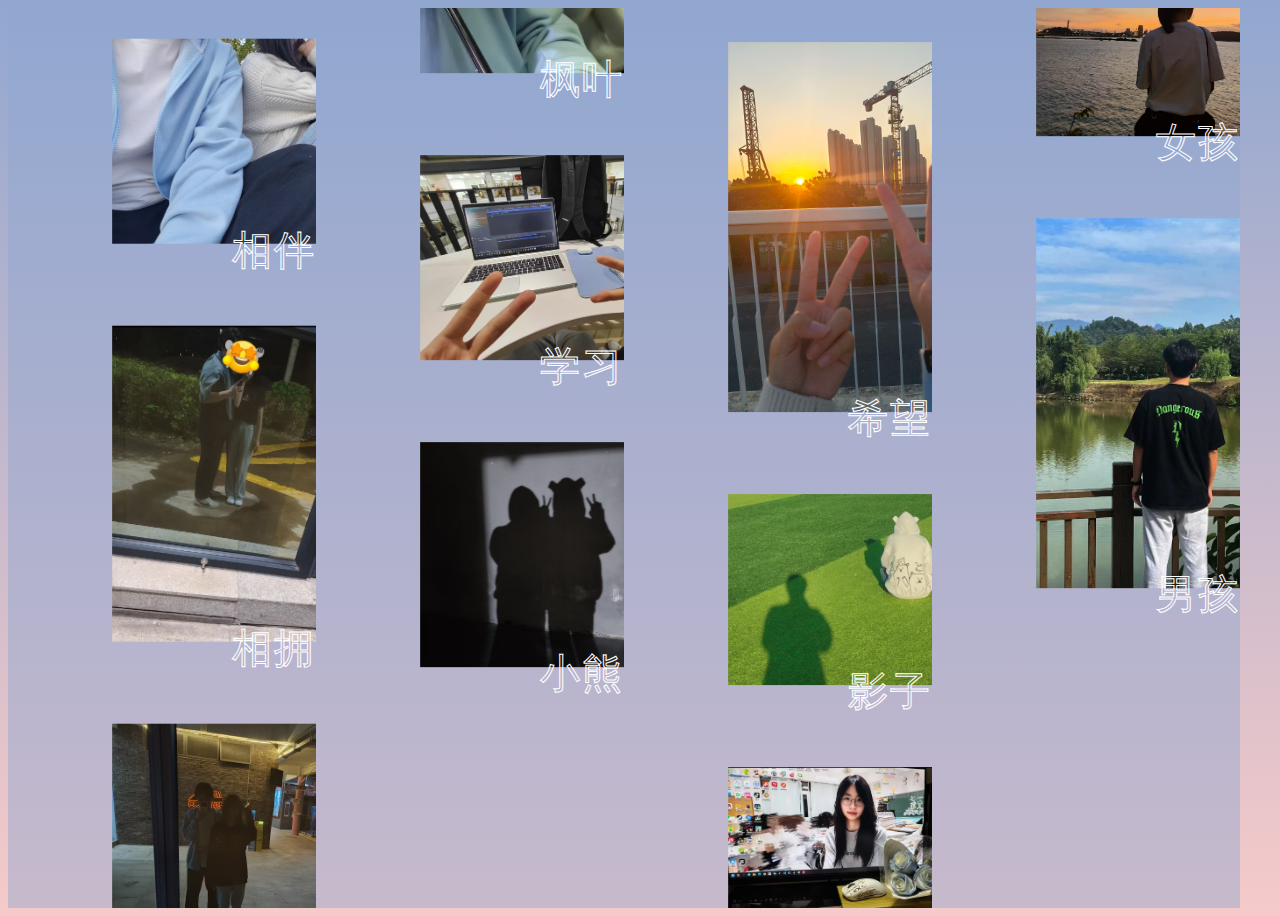
<file: lovemark/index.html>
<!DOCTYPE html>
<html lang="en" >
<head>
<meta charset="UTF-8">
<title>恋爱相册</title>

<link href="https://fonts.googleapis.com/css?family=Fira+Sans:800&display=swap" rel="stylesheet">

<link rel="stylesheet" href="css/style.css">
    <link rel="icon" href="img/icon.png" type="image/png"/>

	<style>
		audio#myAudio {
		    position: fixed;
		    right: 30px;
		    bottom: 5px;
			display: none; /* 隐藏 audio 元素 */
		}
	</style>
</head>
<body>

<div class="gallery">
  <div class="gallery__strip__wrapper">
    <div class="gallery__strip one">
      <div class="photo">
        <div class="photo__image"><img src="img/1.jpg"/></div>
        <div class="photo__name">相伴</div>
      </div>
      <div class="photo">
        <div class="photo__image"><img src="img/2.jpg"/></div>
        <div class="photo__name">相拥</div>
      </div>
      <div class="photo">
        <div class="photo__image"><img src="img/3.jpg"/></div>
        <div class="photo__name">love</div>
      </div>
      <div class="photo">
        <div class="photo__image"><img src="img/4.jpg"/></div>
        <div class="photo__name">娱乐</div>
      </div>
    </div>
  </div>
  <div class="gallery__strip__wrapper">
    <div class="gallery__strip two">
      <div class="photo">
        <div class="photo__image"><img src="img/5.jpg"/></div>
        <div class="photo__name">依靠</div>
      </div>
      <div class="photo">
        <div class="photo__image"><img src="img/6.jpg"/></div>
        <div class="photo__name">枫叶</div>
      </div>
      <div class="photo">
        <div class="photo__image"><img src="img/320f1009b5e863ee9726325a26101d9.jpg"/></div>
        <div class="photo__name">学习</div>
      </div>
      <div class="photo">
        <div class="photo__image"><img src="img/392a52832ff1b52774b9801e8a09dc7.jpg"/></div>
        <div class="photo__name">小熊</div>
      </div>
    </div>
  </div>
  <div class="gallery__strip__wrapper">
    <div class="gallery__strip three">
      <div class="photo">
        <div class="photo__image"><img src="img/love.jpg"/></div>
        <div class="photo__name">希望</div>
      </div>
      <div class="photo">
        <div class="photo__image"><img src="img/46529868129e8c0599c423cef768bab.jpg"/></div>
        <div class="photo__name">影子</div>
      </div>
      <div class="photo">
        <div class="photo__image"><img src="img/a85a192fe16781e6bf2535f4a28f964.jpg"/></div>
        <div class="photo__name">相恋</div>
      </div>
      <div class="photo">
        <div class="photo__image"><img src="img/b56c328952a8fdaf8118dfb898cc6e1.jpg"/></div>
        <div class="photo__name">旅行</div>
      </div>
	  <div class="photo">
	    <div class="photo__image"><img src="img/c422f83c9d16055c91100d61ea51e8b.jpg"/></div>
	    <div class="photo__name">电影</div>
	  </div>
    </div>
  </div>
  <div class="gallery__strip__wrapper">
    <div class="gallery__strip four">
      <div class="photo">
        <div class="photo__image"><img src="img/c195a2d4402faf95aab85eff3a74327.jpg"/></div>
        <div class="photo__name">夜晚</div>
      </div>
      <div class="photo">
        <div class="photo__image"><img src="img/d26598a415c61c0d5750c943372fc9d.jpg"/></div>
        <div class="photo__name">相爱</div>
      </div>
      <div class="photo">
        <div class="photo__image"><img src="img/c228050787a773f2e34dc608bcba873.jpg"/></div>
        <div class="photo__name">女孩</div>
      </div>
      <div class="photo">
        <div class="photo__image"><img src="img/boy.jpg"/></div>
        <div class="photo__name">男孩</div>
      </div>
    </div>
  </div>
</div>
	  <audio id="myAudio" controls>
		  <source src="./css/和你 - 余佳运.mp3" type="audio/mpeg">
	  </audio>
		  
	  <script>
		  window.addEventListener('load', function () {
			  const audio = document.getElementById('myAudio');
			  // 延迟2000毫秒（2秒）后播放音频
				  audio.play();
		  });
	  </script>

</body>
</html>
</file>
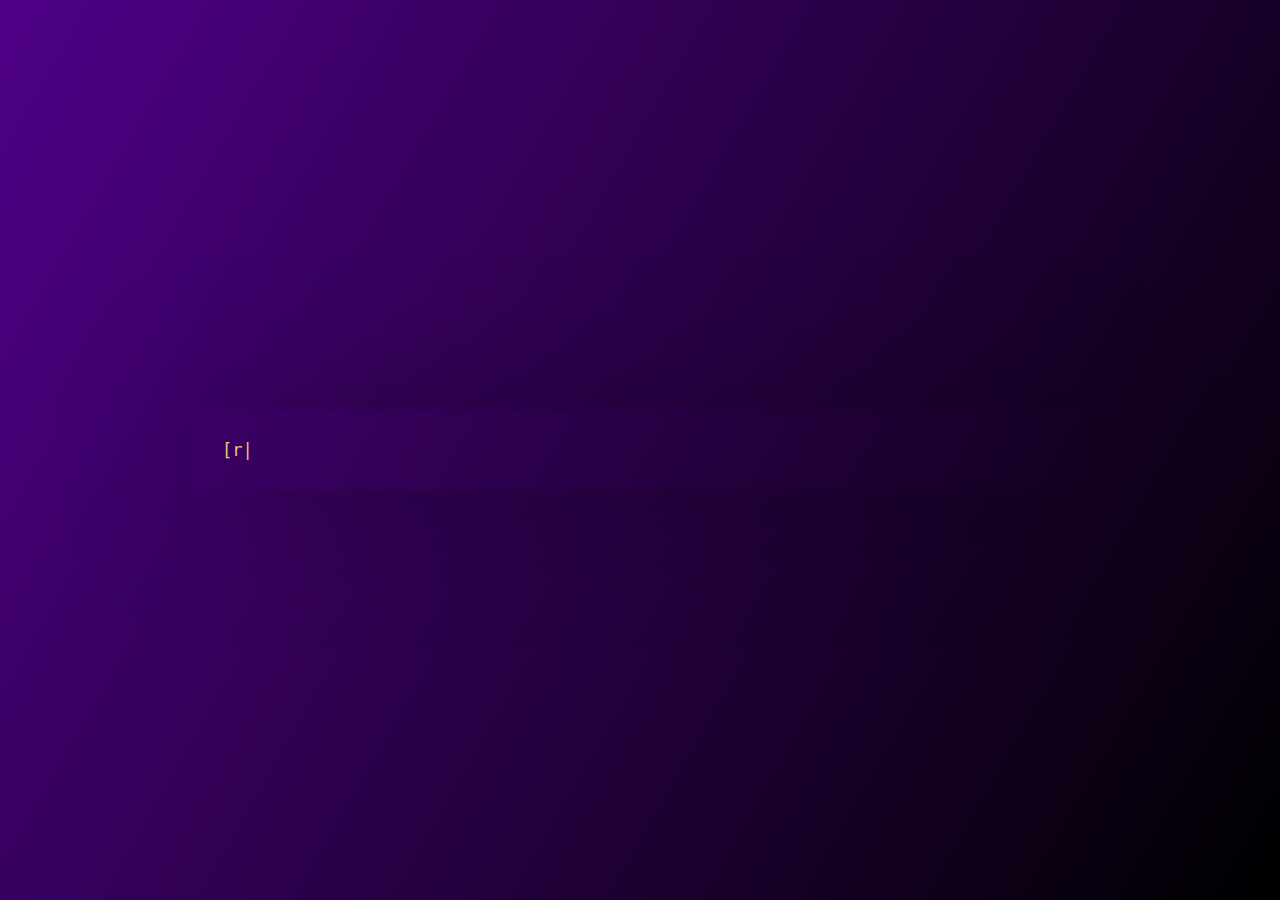
<file: synopsis/wa/index.html>
<!doctype html>
<html>

<head>
    <meta http-equiv="refresh" content="17;url=./secret.html">
    <meta charset="utf-8">
	<link rel="icon" href="../img/icon.png" type="image/png"/>
    <title>我爱杨乔</title>
    

    <style>
        * {
            margin: 0;
            padding: 0;
            border: 0;
            font-size: 100%;
            font: inherit;
            vertical-align: baseline;
            box-sizing: border-box;
            color: inherit;
        }

        body {
            background-image: linear-gradient(120deg, #4f0088 0%, #000000 100%);
            height: 100vh;
        }

        h1 {
            font-size: 45vw;
            text-align: center;
            position: fixed;
            width: 100vw;
            z-index: 1;
            color: #ffffff26;
            text-shadow: 0 0 50px rgba(0, 0, 0, 0.07);
            top: 50%;
            -webkit-transform: translateY(-50%);
            transform: translateY(-50%);
            font-family: "Montserrat", monospace;
        }

        div {
            background: rgba(0, 0, 0, 0);
            width: 70vw;
            position: relative;
            top: 50%;
            -webkit-transform: translateY(-50%);
            transform: translateY(-50%);
            margin: 0 auto;
            padding: 30px 30px 10px;
            box-shadow: 0 0 150px -20px rgba(0, 0, 0, 0.5);
            z-index: 3;
        }

        P {
            font-family: "Share Tech Mono", monospace;
            color: #f5f5f5;
            margin: 0 0 20px;
            font-size: 17px;
            line-height: 1.2;
        }

        span {
            color: #f0c674;
        }

        i {
            color: #8abeb7;
        }

        div a {
            text-decoration: none;
        }

        b {
            color: #81a2be;
        }

        a.avatar {
            position: fixed;
            bottom: 15px;
            right: -100px;
            -webkit-animation: slide 0.5s 4.5s forwards;
            animation: slide 0.5s 4.5s forwards;
            display: block;
            z-index: 4
        }

        a.avatar img {
            border-radius: 100%;
            width: 44px;
            border: 2px solid white;
        }

        @-webkit-keyframes slide {
            from {
                right: -100px;
                -webkit-transform: rotate(360deg);
                transform: rotate(360deg);
                opacity: 0;
            }

            to {
                right: 15px;
                -webkit-transform: rotate(0deg);
                transform: rotate(0deg);
                opacity: 1;
            }
        }

        @keyframes slide {
            from {
                right: -100px;
                -webkit-transform: rotate(360deg);
                transform: rotate(360deg);
                opacity: 0;
            }

            to {
                right: 15px;
                -webkit-transform: rotate(0deg);
                transform: rotate(0deg);
                opacity: 1;
            }
        }
    </style>
</head>

<body>
    <h1></h1>
    <div>
        <p> <span>[root@LZY-5-2-0-YQ ~]# </span>: "<i> cd /关于Ta的记忆/ </i>"</p>
        <p> <span>[root@LZY-5-2-0-YQ ~]#</span>: "<i>加载成功</i>"</p>
        <p> <span>[root@LZY-5-2-0-YQ ~]#</span>: <b>文件备份自动启用中...</span>: <a href="/">备份成功</a></p>
        <p>
            <span>[root@LZY-5-2-0-YQ ~]# </span>:"<i>文件碎片正在加载...</i>"
        </p>
        <p>
            <span>[root@LZY-5-2-0-YQ ~]# </span>:"<i>加载成功 正在打开...</i>"
        </p>
    </div>


    <script>
        var str = document.getElementsByTagName('div')[0].innerHTML.toString();
        var i = 0;
        document.getElementsByTagName('div')[0].innerHTML = "";

        setTimeout(function () {
            var se = setInterval(function () {
                i++;
                document.getElementsByTagName('div')[0].innerHTML = str.slice(0, i) + "|";
                if (i == str.length) {
                    clearInterval(se);
                    document.getElementsByTagName('div')[0].innerHTML = str;
                }
            }, 30);
        }, 0);
    </script>

</body>

</html>
</file>
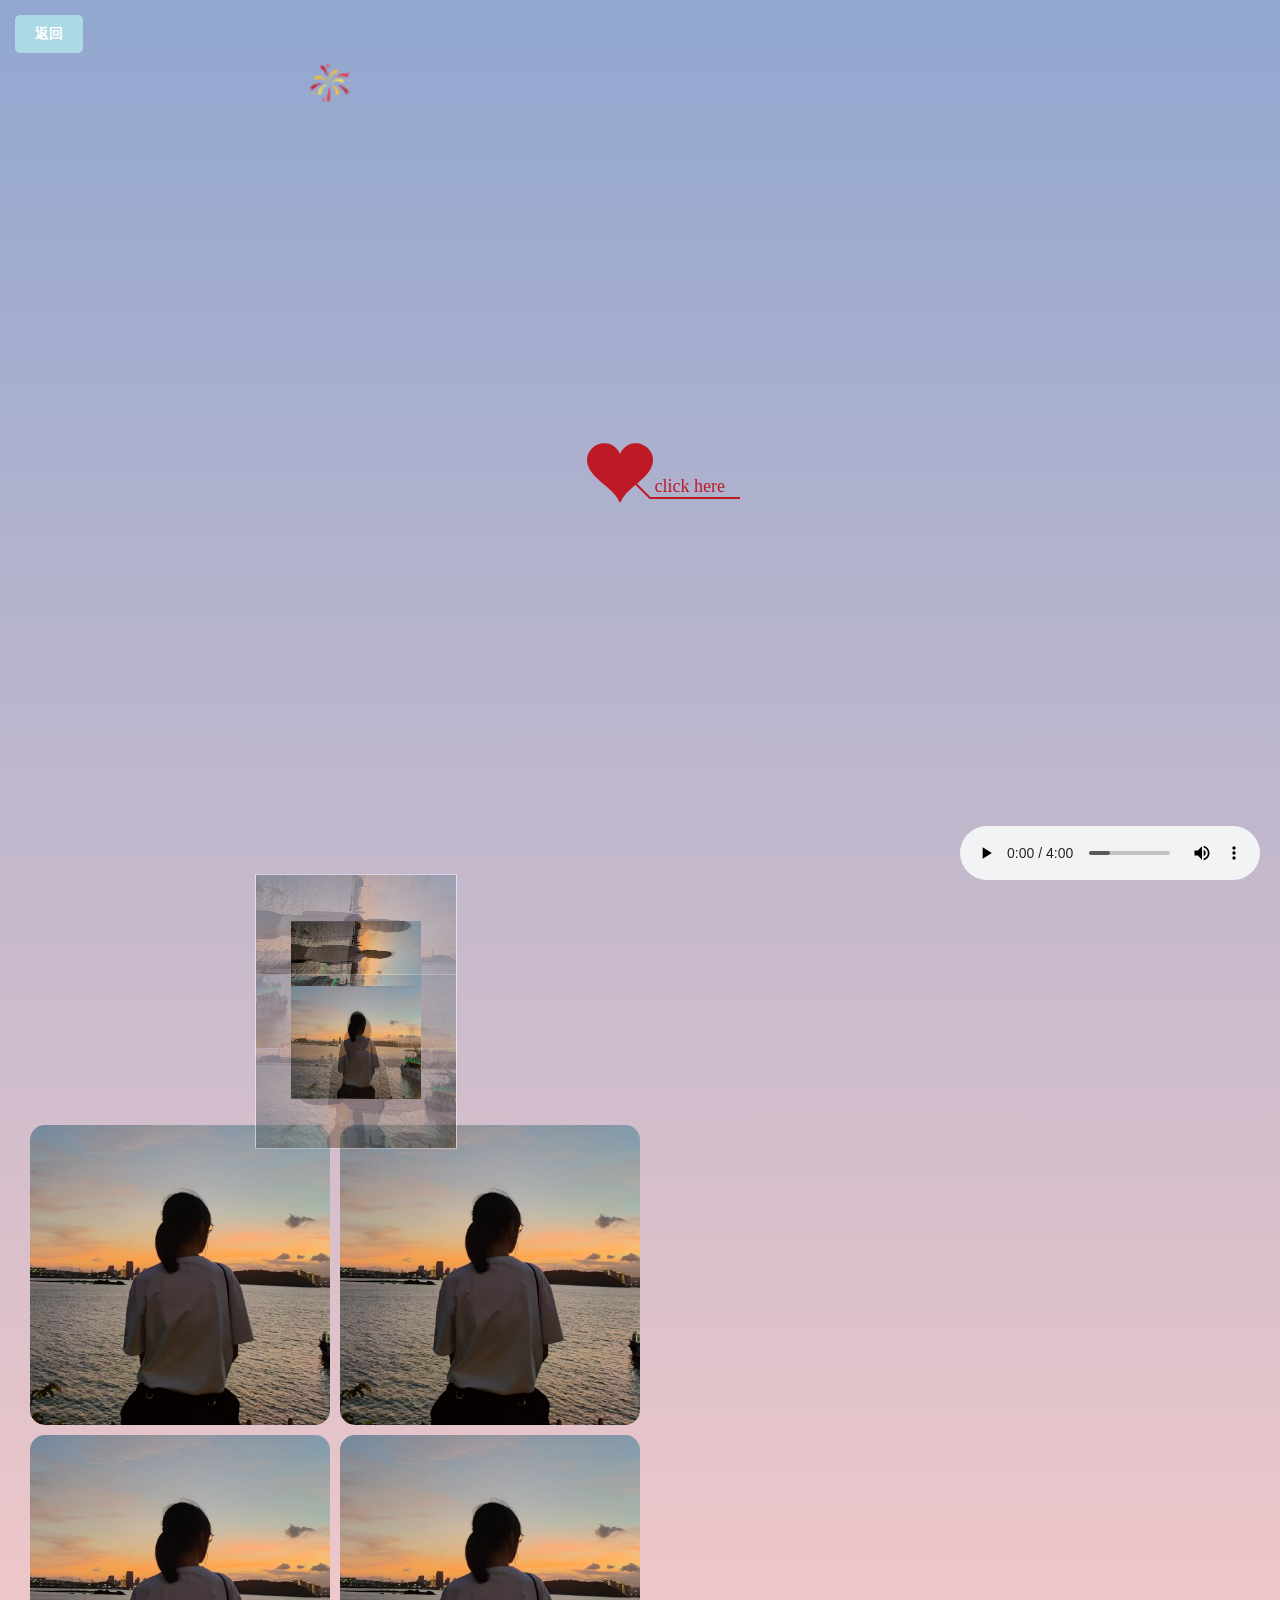
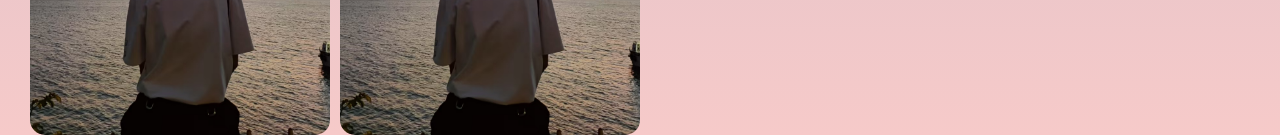
<file: index (2).html>
<!DOCTYPE html>
<html>
<head>
    <meta http-equiv="Content-Type" content="text/html; charset=UTF-8">
    <title>give 乔乔</title>
    <link rel="icon" href="img/icon.png" type="image/png"/>
    <meta name="language" content="zh-CN">
    <link type="text/css" rel="stylesheet" href="./Love_files/default.css">
	<link rel="stylesheet" href="css/program.css">
    <script type="text/javascript" src="./Love_files/jquery.min.js"></script>
    <script type="text/javascript" src="./Love_files/jscex.min.js"></script>
    <script type="text/javascript" src="./Love_files/jscex-parser.js"></script>
    <script type="text/javascript" src="./Love_files/jscex-jit.js"></script>
    <script type="text/javascript" src="./Love_files/jscex-builderbase.min.js"></script>
    <script type="text/javascript" src="./Love_files/jscex-async.min.js"></script>
    <script type="text/javascript" src="./Love_files/jscex-async-powerpack.min.js"></script>
    <script type="text/javascript" src="./Love_files/functions.js" charset="utf-8"></script>
    <script type="text/javascript" src="./Love_files/love.js" charset="utf-8"></script>
	
	

	<style>
		audio#myAudio {
		    position: fixed;
		    right: 20px;
		    bottom: 20px;
		}
		.blue-button {
			display: inline-block;
			background-color: lightblue;
			color: white;
			font-weight: bold;
			padding: 10px 20px;
			text-decoration: none;
			border-radius: 5px;
			margin-top: 15px;
			margin-left: 15px;
		}
		#imageContainer {
		    display: flex;
		    flex-wrap: wrap;
		    width: 800px; /* 假设图片宽度 150px，加上间距后两列合适的总宽度 */
		    gap: 10px; /* 图片之间的间距 */
			margin-left: 30px;
			margin-top: 15px;
		}
		
		#imageContainer img {
		    width: 300px; /* 固定图片宽度 */
		    height: 300px; /* 固定图片高度 */
		    object-fit: cover; /* 保持图片比例并覆盖容器 */
			border-radius: 15px;
		}

		.f{
			width: 60px;
			margin-left: 300px;
			
		}
	</style>
</head>

<body>
    <div id="main">
		<div>
			<a href="index.html" class="blue-button">返回</a>

		</div>
		<a href="forever/index.html">
			<img  class="f"src="img/f.png"/>
		</a>

        <div id="error">亲，您使用的浏览器无法支持即将显示的内容，请换成谷歌(<a
                href="http://www.google.cn/chrome/intl/zh-CN/landing_chrome.html?hl=zh-CN&brand=CHMI">Chrome</a>)或者火狐(<a
                href="http://firefox.com.cn/download/">Firefox</a>)浏览器哟~</div>
        <div id="wrap">
            <div id="text">
                <div id="code">
                    <span class="say">一定要爱你</span><br><br>
                    <span class="say">直到遇见你 我相信了命运</span><br>
                    <span class="say">真的希望能和你一辈子</span><br>
                    <span class="say">如果你能给我机会让我好好的爱你</span><br>
                    <span class="say">只想真心真意对你说</span><br>
                    <br>
                    <span class="say">我穿越风和雨,只为交出我的心💗</span><br>
<!--                    <span class="say">爱到牛郎织女为我们点头</span><br>
                    <span class="say">爱到花儿绽放鸟儿成群 把我们环绕</span><br>
                    <span class="say">爱到每道彩虹映出你的美</span><br> -->
                    <br>
                    <span class="say">我爱你一定爱到海枯石烂 永远不后悔</span><br>
                    <span class="say">爱到来生来世也会说无悔</span><br>
                    <span class="say">就把这首动听的歌唱给心爱的女孩</span><br>
                    <span class="say">这未来值得去努力</span><br>
                    <span class="say">为你</span><br>
                    <br>
                    <span class="say"><span class="space"></span> -- 你的，勇勇~</span>
                </div>
            </div>
				<div id="clock-box">
					<a href="#" target="_blank">勇勇</a> 和 <a href="#"
						target="_blank">乔乔</a> 在一起的
					<div id="clock"></div>
				</div>
            <canvas id="canvas" width="100%" height="680"></canvas>
        </div>

    </div>
	<div class="cube">
		<!-- 外层立方体 -->
		<div class="outer-cube">
			<div class="outer-top">
				<img src="img/c228050787a773f2e34dc608bcba873.jpg" />
			</div>
			<div class="outer-bottom">
				<img src="img/c228050787a773f2e34dc608bcba873.jpg" />
			</div>
			<div class="outer-front">
				<img src="img/c228050787a773f2e34dc608bcba873.jpg" />
			</div>
			<div class="outer-back">
				<img src="img/c228050787a773f2e34dc608bcba873.jpg" />
			</div>
			<div class="outer-left">
				<img src="img/c228050787a773f2e34dc608bcba873.jpg" />
			</div>
			<div class="outer-right">
				<img src="img/c228050787a773f2e34dc608bcba873.jpg" />
			</div>
		</div>
		<!-- 内层立方体 -->
		<div class="inner-cube">
			<div class="inner-top">
				<img src="img/c228050787a773f2e34dc608bcba873.jpg" />
			</div>
			<div class="inner-bottom">
				<img src="img/c228050787a773f2e34dc608bcba873.jpg" />
			</div>
			<div class="inner-front">
				<img src="img/c228050787a773f2e34dc608bcba873.jpg" />
			</div>
			<div class="inner-back">
				<img src="img/c228050787a773f2e34dc608bcba873.jpg" />
			</div>
			<div class="inner-left">
				<img src="img/c228050787a773f2e34dc608bcba873.jpg" />
			</div>
			<div class="inner-right">
				<img src="img/c228050787a773f2e34dc608bcba873.jpg" />
			</div>
		</div>
	</div>
	
	<!-- 图片容器 -->
	    <div id="imageContainer">
	        <!-- 示例图片，可替换为实际图片路径 -->
	        <img src="./img/c228050787a773f2e34dc608bcba873.jpg" >
			<img src="./img/c228050787a773f2e34dc608bcba873.jpg" >
			<img src="./img/c228050787a773f2e34dc608bcba873.jpg" >
			<img src="./img/c228050787a773f2e34dc608bcba873.jpg" >
	    </div>


		
        <audio id="myAudio" controls>
            <source src="./music/为了遇见你 - 薛之谦.mp3" type="audio/mpeg">
        </audio>
    
        <script>
            window.addEventListener('load', function () {
                const audio = document.getElementById('myAudio');
                // 延迟2000毫秒（2秒）后播放音频
                setTimeout(() => {
                    audio.play();
                }, 1000);
            });
        </script>

    <script>
        (function () {
            var canvas = $('#canvas');

            if (!canvas[0].getContext) {
                $("#error").show();
                return false;
            }

            var width = canvas.width();
            var height = canvas.height();

            canvas.attr("width", width);
            canvas.attr("height", height);

            var opts = {
                seed: {
                    x: width / 2 - 20,
                    color: "rgb(190, 26, 37)",
                    scale: 2
                },
                branch: [
                    [535, 680, 570, 250, 500, 200, 30, 100, [
                        [540, 500, 455, 417, 340, 400, 13, 100, [
                            [450, 435, 434, 430, 394, 395, 2, 40]
                        ]],
                        [550, 445, 600, 356, 680, 345, 12, 100, [
                            [578, 400, 648, 409, 661, 426, 3, 80]
                        ]],
                        [539, 281, 537, 248, 534, 217, 3, 40],
                        [546, 397, 413, 247, 328, 244, 9, 80, [
                            [427, 286, 383, 253, 371, 205, 2, 40],
                            [498, 345, 435, 315, 395, 330, 4, 60]
                        ]],
                        [546, 357, 608, 252, 678, 221, 6, 100, [
                            [590, 293, 646, 277, 648, 271, 2, 80]
                        ]]
                    ]]
                ],
                bloom: {
                    num: 700,
                    width: 1080,
                    height: 650,
                },
                footer: {
                    width: 1200,
                    height: 5,
                    speed: 10,
                }
            }

            var tree = new Tree(canvas[0], width, height, opts);
            var seed = tree.seed;
            var foot = tree.footer;
            var hold = 1;

            canvas.click(function (e) {
                var offset = canvas.offset(), x, y;
                x = e.pageX - offset.left;
                y = e.pageY - offset.top;
                if (seed.hover(x, y)) {
                    hold = 0;
                    canvas.unbind("click");
                    canvas.unbind("mousemove");
                    canvas.removeClass('hand');
                }
            }).mousemove(function (e) {
                var offset = canvas.offset(), x, y;
                x = e.pageX - offset.left;
                y = e.pageY - offset.top;
                canvas.toggleClass('hand', seed.hover(x, y));
            });

            var seedAnimate = eval(Jscex.compile("async", function () {
                seed.draw();
                while (hold) {
                    $await(Jscex.Async.sleep(10));
                }
                while (seed.canScale()) {
                    seed.scale(0.95);
                    $await(Jscex.Async.sleep(10));
                }
                while (seed.canMove()) {
                    seed.move(0, 2);
                    foot.draw();
                    $await(Jscex.Async.sleep(10));
                }
            }));

            var growAnimate = eval(Jscex.compile("async", function () {
                do {
                    tree.grow();
                    $await(Jscex.Async.sleep(10));
                } while (tree.canGrow());
            }));

            var flowAnimate = eval(Jscex.compile("async", function () {
                do {
                    tree.flower(2);
                    $await(Jscex.Async.sleep(10));
                } while (tree.canFlower());
            }));

            var moveAnimate = eval(Jscex.compile("async", function () {
                tree.snapshot("p1", 240, 0, 610, 680);
                while (tree.move("p1", 500, 0)) {
                    foot.draw();
                    $await(Jscex.Async.sleep(10));
                }
                foot.draw();
                tree.snapshot("p2", 500, 0, 610, 680);

                // 会有闪烁不得意这样做, (＞﹏＜)
                canvas.parent().css("background", "url(" + tree.toDataURL('image/png') + ")");
                /* canvas.css("background", "#ffc0cb"); */
                $await(Jscex.Async.sleep(300));
                canvas.css("background", "none");
            }));

            var jumpAnimate = eval(Jscex.compile("async", function () {
                var ctx = tree.ctx;
                while (true) {
                    tree.ctx.clearRect(0, 0, width, height);
                    tree.jump();
                    foot.draw();
                    $await(Jscex.Async.sleep(25));
                }
            }));

        var textAnimate = eval(Jscex.compile("async", function () {
            var together = new Date();
            // 设置年份为 2024
            together.setFullYear(2024);
            // 设置月份为 10（注意：月份从 0 开始计数，所以 10 代表 11 月，这里应改为 9 代表 10 月）
            together.setMonth(9);
            // 设置日期为 8
            together.setDate(8);
            // 设置小时为 1
            together.setHours(1);
            // 设置分钟为 23
            together.setMinutes(23);
            // 设置秒为 0
            together.setSeconds(0);
            // 设置毫秒为 0
            together.setMilliseconds(0);
            $("#code").show().typewriter();
            $("#clock-box").fadeIn(500);
            while (true) {
                timeElapse(together);
                $await(Jscex.Async.sleep(1000));
            }
        }));

            var runAsync = eval(Jscex.compile("async", function () {
                $await(seedAnimate());
                $await(growAnimate());
                $await(flowAnimate());
                $await(moveAnimate());

                textAnimate().start();

                $await(jumpAnimate());
            }));

            runAsync().start();
        })();
    </script>



</body>

</html>
</file>
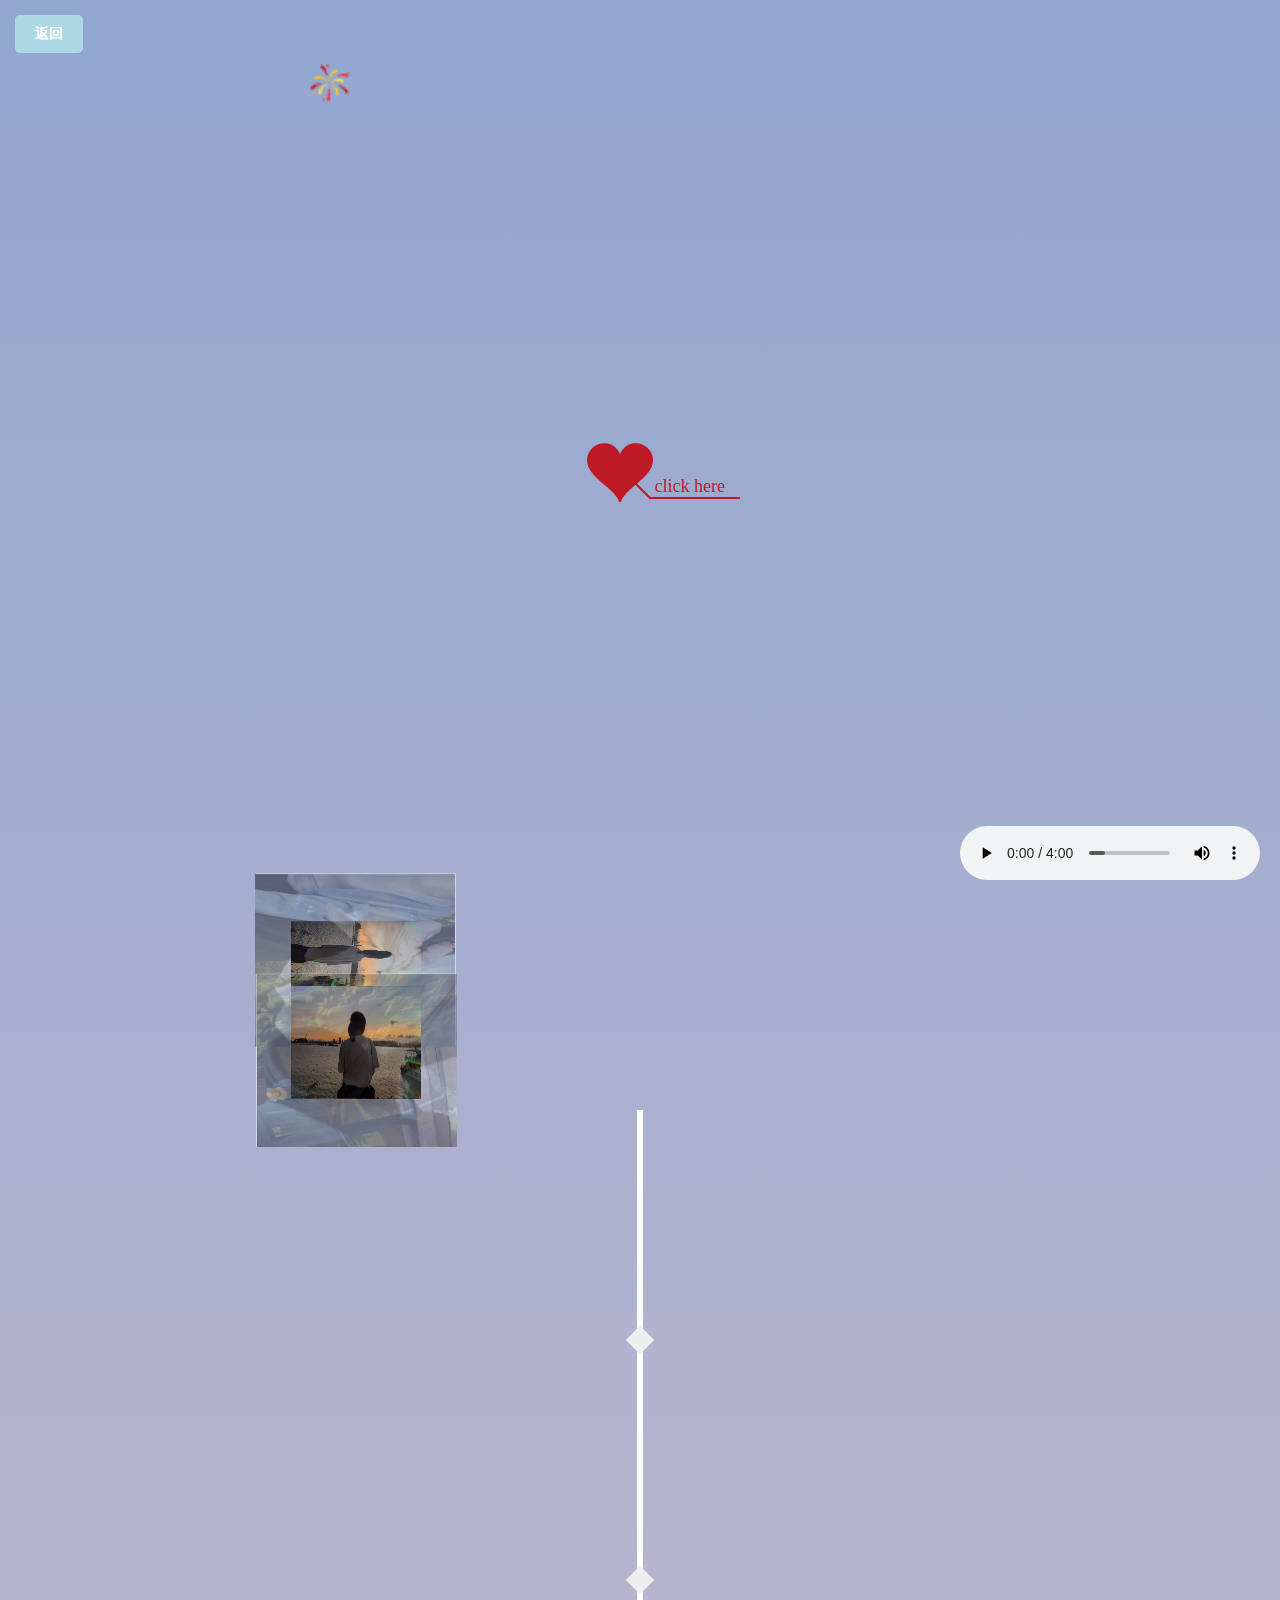
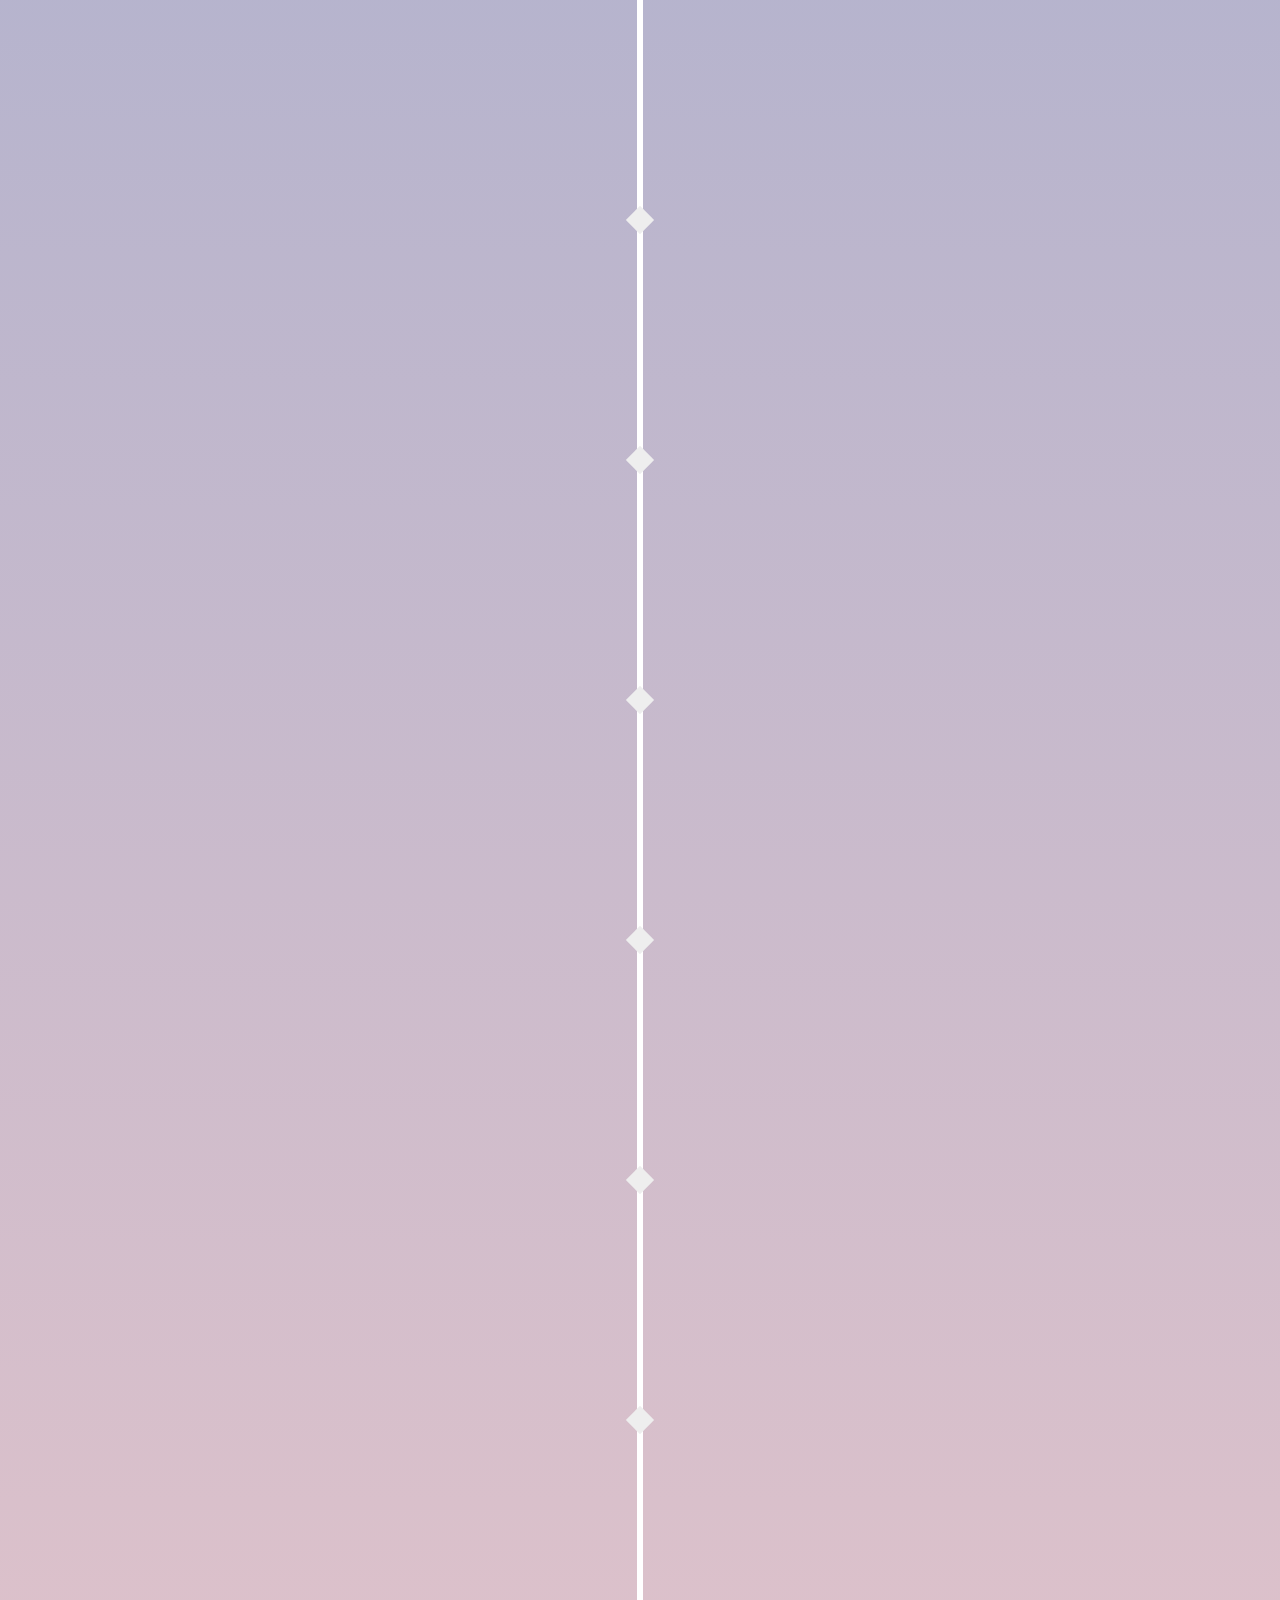
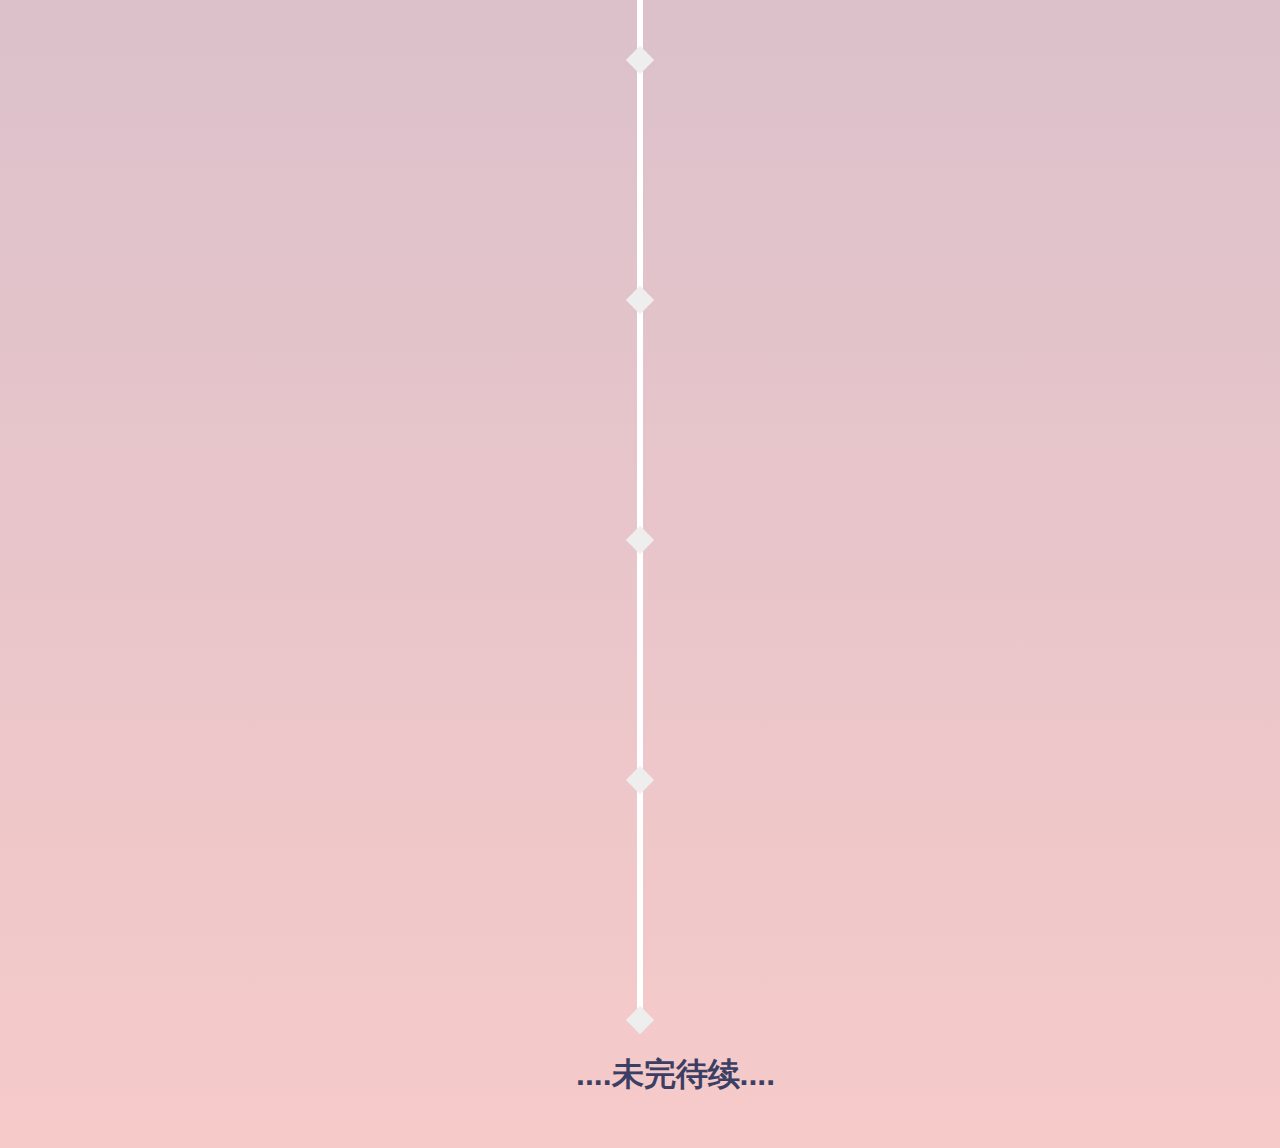
<file: memory.html>
<!DOCTYPE html>
<html>
<head>
    <meta http-equiv="Content-Type" content="text/html; charset=UTF-8">
    <title>memory</title>
    <link rel="icon" href="img/icon.png" type="image/png"/>
    <meta name="language" content="zh-CN">
    <link type="text/css" rel="stylesheet" href="./Love_files/default.css">
	<link rel="stylesheet" href="css/program.css">
	<link rel="stylesheet" href="css/timeflies.css"/>
    <script type="text/javascript" src="./Love_files/jquery.min.js"></script>
    <script type="text/javascript" src="./Love_files/jscex.min.js"></script>
    <script type="text/javascript" src="./Love_files/jscex-parser.js"></script>
    <script type="text/javascript" src="./Love_files/jscex-jit.js"></script>
    <script type="text/javascript" src="./Love_files/jscex-builderbase.min.js"></script>
    <script type="text/javascript" src="./Love_files/jscex-async.min.js"></script>
    <script type="text/javascript" src="./Love_files/jscex-async-powerpack.min.js"></script>
    <script type="text/javascript" src="./Love_files/functions.js" charset="utf-8"></script>
    <script type="text/javascript" src="./Love_files/love.js" charset="utf-8"></script>
	
	

	<style>
		audio#myAudio {
		    position: fixed;
		    right: 20px;
		    bottom: 20px;
		}
		.blue-button {
			display: inline-block;
			background-color: lightblue;
			color: white;
			font-weight: bold;
			padding: 10px 20px;
			text-decoration: none;
			border-radius: 5px;
			margin-top: 15px;
			margin-left: 15px;
		}
		#imageContainer {
		    display: flex;
		    flex-wrap: wrap;
		    width: 800px; /* 假设图片宽度 150px，加上间距后两列合适的总宽度 */
		    gap: 10px; /* 图片之间的间距 */
			margin-left: 30px;
			margin-top: 15px;
		}
		
		#imageContainer img {
		    width: 300px; /* 固定图片宽度 */
		    height: 300px; /* 固定图片高度 */
		    object-fit: cover; /* 保持图片比例并覆盖容器 */
			border-radius: 15px;
		}

		.f{
			width: 60px;
			margin-left: 300px;
			
		}
	</style>
</head>

<body>
    <div id="main">
		<div>
			<a href="index.html" class="blue-button">返回</a>

		</div>
		<a href="forever/index.html" target="_blank">
			<img  class="f"src="img/f.png"/>
		</a>

        <div id="error">亲，您使用的浏览器无法支持即将显示的内容，请换成谷歌(<a
                href="http://www.google.cn/chrome/intl/zh-CN/landing_chrome.html?hl=zh-CN&brand=CHMI">Chrome</a>)或者火狐(<a
                href="http://firefox.com.cn/download/">Firefox</a>)浏览器哟~</div>
        <div id="wrap">
            <div id="text">
                <div id="code">
                    <span class="say">一定要爱你</span><br><br>
                    <span class="say">直到遇见你 我相信了命运</span><br>
                    <span class="say">真的希望能和你一辈子</span><br>
                    <span class="say">如果你能给我机会让我好好的爱你</span><br>
                    <span class="say">只想真心真意对你说</span><br>
                    <br>
                    <span class="say">我穿越风和雨,只为交出我的心💗</span><br>
<!--                    <span class="say">爱到牛郎织女为我们点头</span><br>
                    <span class="say">爱到花儿绽放鸟儿成群 把我们环绕</span><br>
                    <span class="say">爱到每道彩虹映出你的美</span><br> -->
                    <br>
                    <span class="say">我爱你一定爱到海枯石烂 永远不后悔</span><br>
                    <span class="say">爱到来生来世也会说无悔</span><br>
                    <span class="say">就把这首动听的歌唱给心爱的女孩</span><br>
                    <span class="say">这未来值得去努力</span><br>
                    <span class="say">为你</span><br>
                    <br>
                    <span class="say"><span class="space"></span> -- 你的，勇勇</span>
                </div>
            </div>
				<div id="clock-box">
					<a href="/lzy-yq/synopsis/yong.html" target="_blank">勇勇</a> 和 <a href="/lzy-yq/synopsis/qiao.html"
						target="_blank">乔乔</a> 在一起的
					<div id="clock"></div>
				</div>
            <canvas id="canvas" width="100%" height="680"></canvas>
        </div>

    </div>
	<div class="cube">
		<!-- 外层立方体 -->
		<div class="outer-cube">
			<div class="outer-top">
				<img src="img/lifang/1.jpg" />
			</div>
			<div class="outer-bottom">
				<img src="img/lifang/2.jpg" />
			</div>
			<div class="outer-front">
				<img src="img/lifang/3.jpg" />
			</div>
			<div class="outer-back">
				<img src="img/lifang/4.jpg" />
			</div>
			<div class="outer-left">
				<img src="img/lifang/5.jpg" />
			</div>
			<div class="outer-right">
				<img src="img/lifang/6.jpg" />
			</div>
		</div>
		<!-- 内层立方体 -->
		<div class="inner-cube">
			<div class="inner-top">
				<img src="img/c228050787a773f2e34dc608bcba873.jpg" />
			</div>
			<div class="inner-bottom">
				<img src="img/c228050787a773f2e34dc608bcba873.jpg" />
			</div>
			<div class="inner-front">
				<img src="img/c228050787a773f2e34dc608bcba873.jpg" />
			</div>
			<div class="inner-back">
				<img src="img/c228050787a773f2e34dc608bcba873.jpg" />
			</div>
			<div class="inner-left">
				<img src="img/c228050787a773f2e34dc608bcba873.jpg" />
			</div>
			<div class="inner-right">
				<img src="img/c228050787a773f2e34dc608bcba873.jpg" />
			</div>
		</div>
	</div>
	
	<!-- 图片容器 -->
<!-- 	    <div id="imageContainer">
	        <img src="./img/c228050787a773f2e34dc608bcba873.jpg" >
			<img src="./img/c228050787a773f2e34dc608bcba873.jpg" >
			<img src="./img/c228050787a773f2e34dc608bcba873.jpg" >
			<img src="./img/c228050787a773f2e34dc608bcba873.jpg" >
	    </div> -->
		
		<div class="timeflies">
			<section class="timeline">
			    <ul>
			        <li>
			            <div>
			                <time>2024-8-8</time>
			                <div class="discovery">
			                    <h1>我们的相识</h1>
			                    <p>
			                        你说你叫啥名字呀
			                    </p>
			                </div>
			                <div class="scientist">
			                    <h1>hello同学</h1>
			                    <span>很高兴认识你</span>
			                </div>
			            </div>
			        </li>
			        <li>
			            <div>
			                <time>2024-9-17</time>
			                <div class="discovery">
			                    <h1>我们的第一次见面</h1>
			                    <p>
			                        你说晚上散步很浪漫
			                    </p>
			                </div>
			                <div class="scientist">
			                    <h1>杨乔杨乔</h1>
			                    <span>走吧</span>
			                </div>
			            </div>
			        </li>
			        <li>
			            <div>
			                <time>2024-9-25</time>
			                <div class="discovery">
			                    <h1>我们的第一次亲亲</h1>
			                    <p>
			                        你说我是你最爱的小猪
			                    </p>
			                </div>
			                <div class="scientist">
			                    <h1>你也第一次说</h1>
			                    <span>爱我</span>
			                </div>
			            </div>
			        </li>
			        <li>
			            <div>
			                <time>2024-10-1</time>
			                <div class="discovery">
			                    <h1>我们的第一次异地恋</h1>
			                    <p>
			                        你说每天晚上都期待见到我
			                    </p>
			                </div>
			                <div class="scientist">
			                    <h1>宝宝生病了</h1>
			                    <span>我还是亲了你</span>
			                </div>
			            </div>
			        </li>
			        <li>
			            <div>
			                <time>2024-10-8</time>
			                <div class="discovery">
			                    <h1>我们确定关系了</h1>
			                    <p>
			                        你说愿意
			                    </p>
			                </div>
			                <div class="scientist">
			                    <h1>我知道缺少</h1>
			                    <span>一次正式的告白</span>
			                </div>
			            </div>
			        </li>
			        <li>
			            <div>
			                <time>2024-11-9</time>
			                <div class="discovery">
			                    <h1>我们的第一次出门旅行</h1>
			                    <p>
			                        你说身份证
			                    </p>
			                </div>
			                <div class="scientist">
			                    <h1>我们爱爱了</h1>
			                    <span>❤</span>
			                </div>
			            </div>
			        </li>
			        <li>
			            <div>
			                <time>2024-11-14</time>
			                <div class="discovery">
			                    <h1>我们拥有了恋爱日记</h1>
			                    <p>
			                        你说我能感受到我的爱
			                    </p>
			                </div>
			                <div class="scientist">
			                    <h1>今天</h1>
			                    <span>你心动了吗</span>
			                </div>
			            </div>
			        </li>
			        <li>
			            <div>
			                <time>2024-12-1</time>
			                <div class="discovery">
			                    <h1>第一次电动车带你兜风</h1>
			                    <p>
			                        你说别拍到我的脸
			                    </p>
			                </div>
			                <div class="scientist">
			                    <h1>宝宝很美</h1>
			                    <span>在我心里最美</span>
			                </div>
			            </div>
			        </li>
			        <li>
			            <div>
			                <time>2024-12-27</time>
			                <div class="discovery">
			                    <h1>第一次一起看电影</h1>
			                    <p>
			                        你说快去吧
			                    </p>
			                </div>
			                <div class="scientist">
			                    <h1>小小的我</h1>
			                    <span>有可爱的你</span>
			                </div>
			            </div>
			        </li>
			        <li>
			            <div>
			                <time>2024-12-31</time>
			                <div class="discovery">
			                    <h1>我们的第一次一起跨年</h1>
			                    <p>
			                        你说新年快乐宝宝
			                    </p>
			                </div>
			                <div class="scientist">
			                    <h1>希望每一年</h1>
			                    <span>都有你的陪伴</span>
			                </div>
			            </div>
			        </li>
			        <li>
			            <div>
			                <time>2025-1-3</time>
			                <div class="discovery">
			                    <h1>经历最长的异地恋</h1>
			                    <p>
			                        有过悲伤,有过想念
			                    </p>
			                </div>
			                <div class="scientist">
			                    <h1>距离不影响</h1>
			                    <span>我爱你</span>
			                </div>
			            </div>
			        </li>
					<li>
					    <div>
					        <time>2025-1-16</time>
					        <div class="discovery">
					            <h1>我们相爱的第一个100天</h1>
					            <p>
					                你依然说爱你
					            </p>
					        </div>
					        <div class="scientist">
					            <h1>希望一起走过</h1>
					            <span>更多的100天</span>
					        </div>
					    </div>
					</li>
					<li>
					    <div>
					        <time>2025-2-14</time>
					        <div class="discovery">
					            <h1>我们的第一个情人节</h1>
					            <p>
					                你会说?
					            </p>
					        </div>
					        <div class="scientist">
					            <h1>我爱你杨乔</h1>
					            <span>I love you</span>
					        </div>
					    </div>
					</li>
			    </ul>
			</section>
			
			<div>
				<h1 style="margin-left: 45%;margin-top: 20px;">....未完待续....</h1>
			</div>
			
			<script>
			var items = document.querySelectorAll(".timeline li");
			
			function isElementInViewport(el) {
			  var rect = el.getBoundingClientRect();
			  return (
			    rect.top >= 0 &&
			    rect.left >= 0 &&
			    rect.bottom <= (window.innerHeight || document.documentElement.clientHeight) &&
			    rect.right <= (window.innerWidth || document.documentElement.clientWidth)
			  );
			}
			
			function callbackFunc() {
			  for (var i = 0; i < items.length; i++) {
			    if (isElementInViewport(items[i])) {
			      if(!items[i].classList.contains("in-view")){
			        items[i].classList.add("in-view");
			      }
			    } else if(items[i].classList.contains("in-view")) {
			        items[i].classList.remove("in-view");
			    }
			  }
			}
			 
			window.addEventListener("load", callbackFunc);
			window.addEventListener("scroll", callbackFunc);
			</script>
		</div>


		
        <audio id="myAudio" controls>
            <source src="./music/为了遇见你 - 薛之谦.mp3" type="audio/mpeg">
        </audio>
    
        <script>
            window.addEventListener('load', function () {
                const audio = document.getElementById('myAudio');
                // 延迟2000毫秒（2秒）后播放音频
                    audio.play();
            });
        </script>

    <script>
        (function () {
            var canvas = $('#canvas');

            if (!canvas[0].getContext) {
                $("#error").show();
                return false;
            }

            var width = canvas.width();
            var height = canvas.height();

            canvas.attr("width", width);
            canvas.attr("height", height);

            var opts = {
                seed: {
                    x: width / 2 - 20,
                    color: "rgb(190, 26, 37)",
                    scale: 2
                },
                branch: [
                    [535, 680, 570, 250, 500, 200, 30, 100, [
                        [540, 500, 455, 417, 340, 400, 13, 100, [
                            [450, 435, 434, 430, 394, 395, 2, 40]
                        ]],
                        [550, 445, 600, 356, 680, 345, 12, 100, [
                            [578, 400, 648, 409, 661, 426, 3, 80]
                        ]],
                        [539, 281, 537, 248, 534, 217, 3, 40],
                        [546, 397, 413, 247, 328, 244, 9, 80, [
                            [427, 286, 383, 253, 371, 205, 2, 40],
                            [498, 345, 435, 315, 395, 330, 4, 60]
                        ]],
                        [546, 357, 608, 252, 678, 221, 6, 100, [
                            [590, 293, 646, 277, 648, 271, 2, 80]
                        ]]
                    ]]
                ],
                bloom: {
                    num: 700,
                    width: 1080,
                    height: 650,
                },
                footer: {
                    width: 1200,
                    height: 5,
                    speed: 10,
                }
            }

            var tree = new Tree(canvas[0], width, height, opts);
            var seed = tree.seed;
            var foot = tree.footer;
            var hold = 1;

            canvas.click(function (e) {
                var offset = canvas.offset(), x, y;
                x = e.pageX - offset.left;
                y = e.pageY - offset.top;
                if (seed.hover(x, y)) {
                    hold = 0;
                    canvas.unbind("click");
                    canvas.unbind("mousemove");
                    canvas.removeClass('hand');
                }
            }).mousemove(function (e) {
                var offset = canvas.offset(), x, y;
                x = e.pageX - offset.left;
                y = e.pageY - offset.top;
                canvas.toggleClass('hand', seed.hover(x, y));
            });

            var seedAnimate = eval(Jscex.compile("async", function () {
                seed.draw();
                while (hold) {
                    $await(Jscex.Async.sleep(10));
                }
                while (seed.canScale()) {
                    seed.scale(0.95);
                    $await(Jscex.Async.sleep(10));
                }
                while (seed.canMove()) {
                    seed.move(0, 2);
                    foot.draw();
                    $await(Jscex.Async.sleep(10));
                }
            }));

            var growAnimate = eval(Jscex.compile("async", function () {
                do {
                    tree.grow();
                    $await(Jscex.Async.sleep(10));
                } while (tree.canGrow());
            }));

            var flowAnimate = eval(Jscex.compile("async", function () {
                do {
                    tree.flower(2);
                    $await(Jscex.Async.sleep(10));
                } while (tree.canFlower());
            }));

            var moveAnimate = eval(Jscex.compile("async", function () {
                tree.snapshot("p1", 240, 0, 610, 680);
                while (tree.move("p1", 500, 0)) {
                    foot.draw();
                    $await(Jscex.Async.sleep(10));
                }
                foot.draw();
                tree.snapshot("p2", 500, 0, 610, 680);

                // 会有闪烁不得意这样做, (＞﹏＜)
                canvas.parent().css("background", "url(" + tree.toDataURL('image/png') + ")");
                /* canvas.css("background", "#ffc0cb"); */
                $await(Jscex.Async.sleep(300));
                canvas.css("background", "none");
            }));

            var jumpAnimate = eval(Jscex.compile("async", function () {
                var ctx = tree.ctx;
                while (true) {
                    tree.ctx.clearRect(0, 0, width, height);
                    tree.jump();
                    foot.draw();
                    $await(Jscex.Async.sleep(25));
                }
            }));

        var textAnimate = eval(Jscex.compile("async", function () {
            var together = new Date();
            // 设置年份为 2024
            together.setFullYear(2024);
            // 设置月份为 10（注意：月份从 0 开始计数，所以 10 代表 11 月，这里应改为 9 代表 10 月）
            together.setMonth(9);
            // 设置日期为 8
            together.setDate(8);
            // 设置小时为 1
            together.setHours(1);
            // 设置分钟为 23
            together.setMinutes(23);
            // 设置秒为 0
            together.setSeconds(0);
            // 设置毫秒为 0
            together.setMilliseconds(0);
            $("#code").show().typewriter();
            $("#clock-box").fadeIn(500);
            while (true) {
                timeElapse(together);
                $await(Jscex.Async.sleep(1000));
            }
        }));

            var runAsync = eval(Jscex.compile("async", function () {
                $await(seedAnimate());
                $await(growAnimate());
                $await(flowAnimate());
                $await(moveAnimate());

                textAnimate().start();

                $await(jumpAnimate());
            }));

            runAsync().start();
        })();
    </script>



</body>

</html>
</file>
<file: lovemark/css/style.css>
body {
  background: linear-gradient(to bottom, rgb(145, 167, 208) 0%, rgb(246, 202, 201) 100%); /* 修改渐变范围为100% */
  font-family: "Fira Sans", sans-serif;
  padding-right: 2rem;
}

* {
  box-sizing: border-box;
}

.gallery {
  display: flex;
  flex-wrap: wrap;
  width: 100%;
  overflow: hidden;
  max-width: 1400px;
  margin: auto;
}
.gallery__strip {
  min-height: 100vh;
}
.gallery__strip__wrapper {
  flex: 0 0 100%;
  justify-content: flex-end;
  background: linear-gradient(to bottom, rgb(145, 167, 208) 0%, rgb(246, 202, 201) 100%); /* 修改渐变范围为100% */
  /* border-right: 2px solid #333; */
  position: relative;
}

@media (min-width: 500px) {
  .gallery__strip__wrapper {
    flex: 0 0 50%;
  }
}
@media (min-width: 950px) {
  .gallery {
    height: 100vh;
  }
  .gallery__strip.one {
    animation: 60s move-it ease alternate infinite 5s;
    transform: translateY(2%);
  }
  .gallery__strip.three {
    animation: 70s move-it ease alternate infinite 6s;
    transform: translateY(2%);
  }
  .gallery__strip.two {
    animation: 58s move-it-2 ease alternate infinite 5s;
    transform: translateY(-50%);
  }
  .gallery__strip.four {
    animation: 65s move-it-2 ease alternate infinite 5.5s;
    transform: translateY(-50%);
  }
  .gallery__strip:hover {
    animation-play-state: paused;
  }
  .gallery__strip__wrapper {
    flex: 0 0 25%;
  }
}
.photo {
  position: relative;
  text-align: right;
  padding-bottom: 3rem;
}
.photo__image img {
  width: 90%;
  transform: translateX(30%);
  transition: 1s cubic-bezier(0.19, 1, 0.22, 1) 0.2s;
  margin-right: 10px;
}
.photo__name {
  text-transform: uppercase;
  font-size: 40px;
  letter-spacing: 2px;
  color: transparent;
  -webkit-text-stroke-width: 1px;
  -webkit-text-stroke-color: white;
  margin-top: -25px;
  transition: 0.4s ease-in-out 0.4s;
  position: relative;
  width: 100%;
}
.photo:hover .photo__image img {
  transform: translateX(0%);
}
.photo:hover .photo__name {
  color: #fff;
}

@keyframes move-it {
  0%,
 90%,
 100% {
    transform: translateY(2%);
  }
  45% {
    transform: translateY(-50%);
  }
}
@keyframes move-it-2 {
  0%,
 90%,
 100% {
    transform: translateY(-50%);
  }
  45% {
    transform: translateY(5%);
  }
}
</file>
<file: Love_files/default.css>
body {
    margin: 0;
    padding: 0;
    min-height: 100vh; /* 设置最小高度为视口高度，保证渐变背景完整显示 */
    background: linear-gradient(to bottom, rgb(145, 167, 208) 0%, rgb(246, 202, 201) 100%); /* 修改渐变范围为100% */
    font-size: 20px;
    font-family: '微软雅黑', '宋体', sans-serif;
    color: white;
	overflow-x: hidden; /* 隐藏水平滚动条 */
	overflow-y: auto; /* 垂直滚动条按需显示 */
}

a {
	color: #000;
	font-size: 14px;
}

#main {
	width: 100%;
}

#wrap {
	position: relative;
	margin: 0 auto;
	width: 1200px;
	height: 680px;
	margin-top: 10px;
}

#text {
	width: 400px;
	height: 425px;
	left: 100px;
	top: 80px;
	position: absolute;
}

#code {
	display: none;
	font-size: 20px;
	margin-bottom: 20px;
}

#clock-box {
	position: absolute;
	left: 60px;
	top: 550px;
	font-size: 28px;
	display: none;
}

#clock-box a {
	font-size: 28px;
	text-decoration: none;
}

#clock {
	margin-left: 48px;
}

#clock .digit {
	font-size: 64px;
}

#canvas {
	margin: 0 auto;
	width: 100%;
	height: 680px;

}

#error {
	margin: 0 auto;
	text-align: center;
	margin-top: 60px;
	display: none;
}

.hand {
	cursor: pointer;
}

.say {
	margin-left: 5px;
	margin-top: 10px;
}

.space {
	margin-right: 150px;
}
</file>
<file: css/program.css>
.cube {
    position: relative;
    margin: 0px auto;
    margin-top: 8%;
    margin-left: 20%;
    width: 200px;
    height: 200px;
    transform: rotateX(-30deg) rotateY(-90deg);
    transform-style: preserve-3d;
    animation: rotate 15s infinite;
}

.cube .outer-cube,
.cube .inner-cube {
    transform-style: preserve-3d;
}

/* 旋转立方体 */
@keyframes rotate {
    from {
        transform: rotateX(0deg) rotateY(0deg);
    }

    to {
        transform: rotateX(360deg) rotateY(360deg);
    }
}

/* 外层立方体样式 */
.outer-cube .outer-top,
.outer-cube .outer-bottom,
.outer-cube .outer-right,
.outer-cube .outer-left,
.outer-cube .outer-front,
.outer-cube .outer-back {
    position: absolute;
    top: 0;
    left: 0;
    width: 200px;
    height: 200px;
    border: 1px solid #fff;
    opacity: 0.3;
    transition: all .9s;
}

.outer-cube img {
    width: 200px;
    height: 200px;
}

.outer-top {
    transform: rotateX(90deg) translateZ(100px);
}

.outer-bottom {
    transform: rotateX(-90deg) translateZ(100px);
}

.outer-front {
    transform: rotateY(0deg) translateZ(100px);
}

.outer-back {
    transform: translateZ(-100px) rotateY(180deg);
}

.outer-left {
    transform: rotateY(90deg) translateZ(100px);
}

.outer-right {
    transform: rotateY(-90deg) translateZ(100px);
}

/* 嵌套的内层立方体样式 */
.inner-cube>div {
    position: absolute;
    top: 35px;
    left: 35px;
    width: 130px;
    height: 130px;
}

.inner-cube img {
    width: 130px;
    height: 130px;
}

.inner-top {
    transform: rotateX(90deg) translateZ(65px);
}

.inner-bottom {
    transform: rotateX(-90deg) translateZ(65px);
}

.inner-front {
    transform: rotateY(0deg) translateZ(65px);
}

.inner-back {
    transform: translateZ(-65px) rotateY(180deg);
}

.inner-left {
    transform: rotateY(90deg) translateZ(65px);
}

.inner-right {
    transform: rotateY(-90deg) translateZ(65px);
}

.cube:hover .outer-top {
    opacity: 0.8;
    transform: rotateX(90deg) translateZ(200px);
}

.cube:hover .outer-bottom {
    opacity: 0.8;
    transform: rotateX(-90deg) translateZ(200px);
}

.cube:hover .outer-front {
    opacity: 0.8;
    transform: rotateY(0deg) translateZ(200px);
}

.cube:hover .outer-back {
    opacity: 0.8;
    transform: translateZ(-200px) rotateY(180deg);
}

.cube:hover .outer-left {
    opacity: 0.8;
    transform: rotateY(90deg) translateZ(200px);
}

.cube:hover .outer-right {
    opacity: 0.8;
    transform: rotateY(-90deg) translateZ(200px);
}

.message .author {
    position: absolute;
    right: 50px;
    background-image: linear-gradient(to right, blue, #66ffff 10%, #cc00ff 20%, #CC00CC 30%, #CCCCFF 40%, #00FFFF 50%, #CCCCFF 60%, #CC00CC 70%, #CC00FF 80%, #66FFFF 90%, blue 100%);
    font-size: 35px;
    -webkit-text-fill-color: transparent;
    text-fill-color: transparent;
    -webkit-background-clip: text;
    background-clip: text;
    background-size: 200% 100%;
    animation: masked-animation 4s linear infinite;
}

@keyframes masked-animation {
    0% {
        background-position: 0 0;
    }

    100% {
        background-position: -100% 0;
    }
}

.message .tip {
    position: absolute;
    right: 0px;
    margin-top: 60px;
    color: white;
    font-size: 18px;
}
</file>
<file: css/timeflies.css>
*,
*::before,
*::after {
  margin: 0;
  padding: 0;
  box-sizing: border-box;
}

.timeflies {
  font: normal 16px/1.5 'Titillium Web', sans-serif;
  /* background: linear-gradient(54deg, #9164ff, #8bfff4);*/
  color: #3c3f64; 
  overflow-x: hidden;
  padding-bottom: 50px;
}

.timeline ul li {
  list-style-type: none;
  position: relative;
  width: 6px;
  margin: 0 auto;
  padding-top: 50px;
  background: #fff;
}
.timeline ul li::after {
  content: '';
  position: absolute;
  left: 50%;
  bottom: 0;
  transform: translateX(-50%) rotate(45deg);
  width: 20px;
  height: 20px;
  z-index: 2;
  background: #eee;
}
.timeline ul li div {
  position: relative;
  bottom: 0;
  width: 400px;
  padding: 20px;
  background: #fff;
  box-shadow: 4px 13px 30px 1px rgba(252, 56, 56, 0.2);
  border-radius: 5px;
  display: flex;
  align-items: center;
}
.timeline ul li div time {
  position: absolute;
  background: #f5af19;
  width: 110px;
  height: 30px;
  top: -15px;
  border-radius: 5px;
  display: flex;
  justify-content: center;
  align-items: center;
  letter-spacing: 2px;
}
.timeline ul li div div {
  height: 150px;
  display: flex;
  flex-direction: column;
  justify-content: center;
  align-items: center;
}
.timeline ul li div div p {
  text-align: center;
}
.timeline ul li div .discovery {
  margin-right: 10px;
}
.timeline ul li:nth-of-type(odd) > div {
  left: 45px;
}
.timeline ul li:nth-of-type(even) > div {
  left: -439px;
}

.timeline ul li div {
  visibility: hidden;
  opacity: 0;
  transition: all 0.5s ease-in-out;
}
.timeline ul li:nth-of-type(odd) div {
  transform: translate3d(100px, -10px, 0) rotate(10deg);
}
.timeline ul li:nth-of-type(even) div {
  transform: translate3d(-100px, -10px, 0) rotate(10deg);
}
.timeline ul li.in-view div {
  transform: none;
  visibility: visible;
  opacity: 1;
}

@media screen and (max-width: 900px) {
  .timeline ul li div {
    width: 250px;
    flex-direction: column;
  }
  .timeline ul li div div {
    width: 80%;
    margin: 10px;
  }
  .timeline ul li:nth-of-type(even) > div {
    left: -289px;
  }
}
@media screen and (max-width: 600px) {
  body {
    background: #8bfff4;
  }

  .timeline ul li {
    margin-left: 20px;
  }
  .timeline ul li div {
    width: calc(100vw - 91px);
  }
  .timeline ul li:nth-of-type(even) > div {
    left: 45px;
  }
}
</file>
